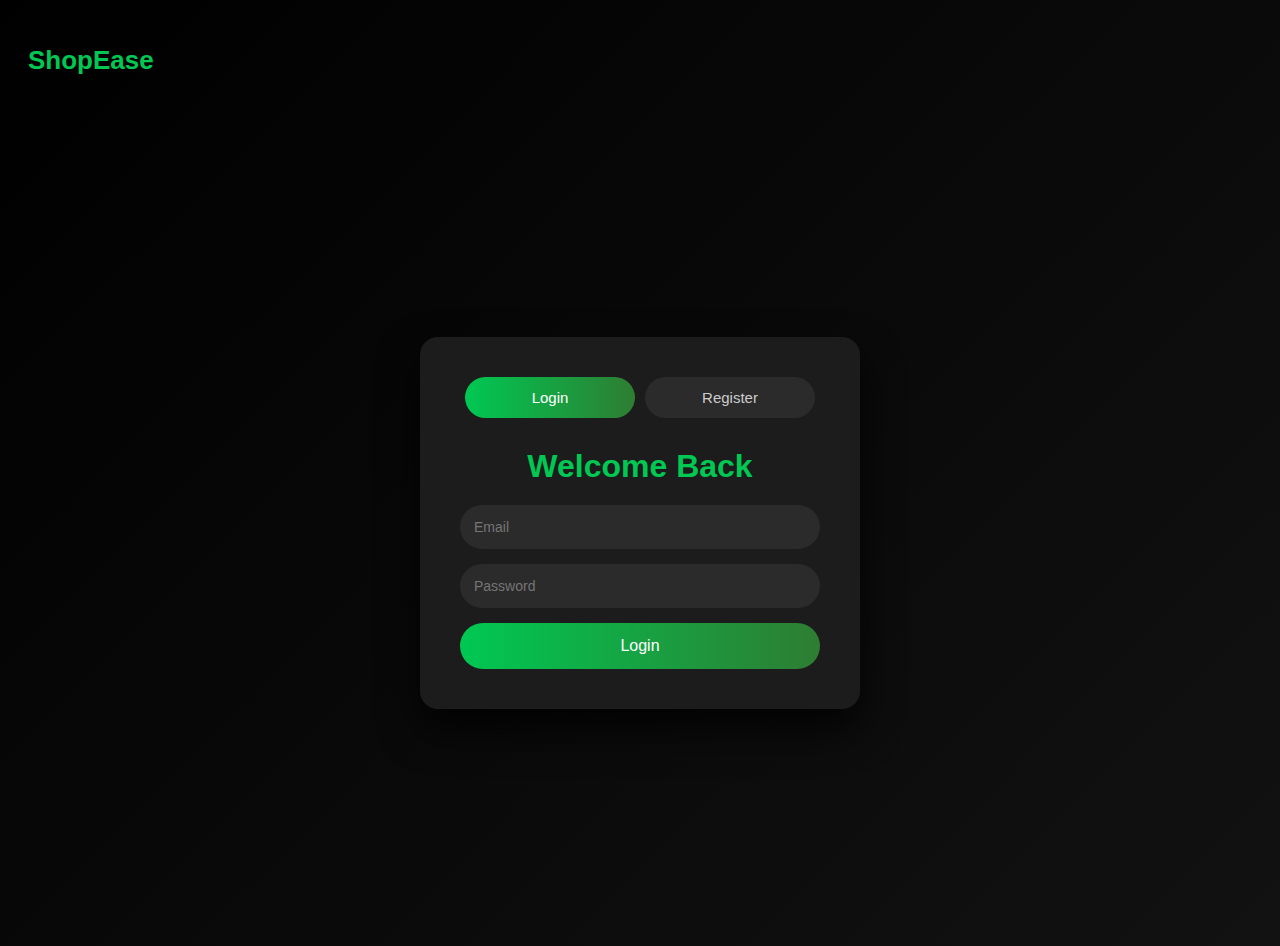
<file: login.html>
<!DOCTYPE html>
<html lang="en">
<head>
  <meta charset="UTF-8">
  <title>Login | ShopEase</title>
  <link rel="stylesheet" href="Css/login.css">
  <meta name="viewport" content="width=device-width, initial-scale=1.0">

</head>

<body class="login-page">

  <!-- Navbar -->
  <nav class="navbar">
    <h2 class="logo">ShopEase</h2>
  </nav>

  <div class="login-container">
  <div class="login-box">

    <!-- Tabs -->
    <div class="tabs">
      <button id="loginTab" class="active" onclick="showLogin()">Login</button>
      <button id="registerTab" onclick="showRegister()">Register</button>
    </div>

    <!-- LOGIN FORM -->
    <form id="loginForm" onsubmit="loginUser(event)">
      <h1>Welcome Back</h1>
      <input type="email" id="loginEmail" placeholder="Email" required>
      <input type="password" id="loginPassword" placeholder="Password" required>
      <button type="submit">Login</button>
    </form>

    <!-- REGISTER FORM -->
    <form id="registerForm" onsubmit="registerUser(event)" style="display:none;">
      <h1>Create Account</h1>
      <input type="text" id="regName" placeholder="Full Name" required>
      <input type="email" id="regEmail" placeholder="Email" required>
      <input type="password" id="regPassword" placeholder="Password" required>
      <button type="submit">Register</button>
    </form>

  </div>
</div>
  <!-- Success Notification -->
<div id="loginSuccess" class="success-popup">
  <div class="success-box">
    <div class="checkmark">✓</div>
    <h2>Login Successful</h2>
    <p>Welcome to ShopEase</p>
  </div>
</div>
<!-- User Not Found Popup -->
<div id="userNotFound" class="popup-overlay">
  <div class="popup-card warning">
    <div class="icon">!</div>
    <h2>User Not Found</h2>
    <p>No account exists with this email.</p>
    <button onclick="goToRegister()">Register Now</button>
  </div>
</div>


  <script src="js/login.js"></script>
</body>
</html>
</file>
<file: Css/login.css>
/* Login Page Background */
.login-page{
  background: linear-gradient(135deg,#000,#121212);
  min-height:100vh;
  font-family: Arial, sans-serif;
  color:#fff;
}

/* Navbar */
.navbar{
  height:70px;
  display:flex;
  align-items:center;
  padding:0 40px;
}

.logo{
  color:#00c853;
  font-size:26px;
}

/* Center Container */
.login-container{
  display:flex;
  justify-content:center;
  align-items:center;
  height:calc(100vh - 70px);
}

/* Login Box */
.login-box{
  background:#1c1c1c;
  width:360px;
  padding:40px;
  border-radius:18px;
  text-align:center;
  box-shadow:0 20px 40px rgba(0,0,0,0.8);
}

/* Heading */
.login-box h1{
  margin-bottom:10px;
  color:#00c853;
}

.login-box p{
  font-size:14px;
  color:#ccc;
  margin-bottom:30px;
}

/* Inputs */
.login-box input{
  width:100%;
  padding:14px;
  margin-bottom:18px;
  border-radius:30px;
  border:none;
  outline:none;
  background:#2b2b2b;
  color:#fff;
  font-size:14px;
}

/* Button */
.login-box button{
  width:100%;
  padding:14px;
  border-radius:30px;
  border:none;
  background:linear-gradient(90deg,#00c853,#2e7d32);
  color:#fff;
  font-size:16px;
  cursor:pointer;
}

.login-box button:hover{
  opacity:0.9;
}

/* Note */
.note{
  display:block;
  margin-top:20px;
  font-size:12px;
  color:#888;
}
/* Login Success Popup */
.success-popup{
  position:fixed;
  top:0;
  left:0;
  width:100%;
  height:100%;
  background:rgba(0,0,0,0.7);
  display:flex;
  align-items:center;
  justify-content:center;
  opacity:0;
  pointer-events:none;
  transition:0.4s;
  z-index:999;
}

.success-popup.active{
  opacity:1;
  pointer-events:auto;
}

/* Box */
.success-box{
  background:#1c1c1c;
  padding:40px 50px;
  border-radius:20px;
  text-align:center;
  box-shadow:0 30px 60px rgba(0,0,0,0.8);
  animation:pop 0.4s ease;
}

@keyframes pop{
  from{transform:scale(0.7);}
  to{transform:scale(1);}
}

/* Check Icon */
.checkmark{
  width:70px;
  height:70px;
  border-radius:50%;
  background:linear-gradient(90deg,#00c853,#2e7d32);
  color:#fff;
  font-size:38px;
  display:flex;
  align-items:center;
  justify-content:center;
  margin:0 auto 20px;
}

/* Text */
.success-box h2{
  color:#00c853;
  margin-bottom:10px;
}

.success-box p{
  color:#ccc;
}

/* Tabs */
.tabs{
  display:flex;
  margin-bottom:30px;
}

.tabs button{
  flex:1;
  padding:12px;
  background:#2b2b2b;
  border:none;
  color:#ccc;
  cursor:pointer;
  font-size:15px;
  border-radius:30px;
  margin:0 5px;
  transition:0.3s;
}

.tabs button.active{
  background:linear-gradient(90deg,#00c853,#2e7d32);
  color:#fff;
}

/* Forms */
.login-box form h1{
  margin-bottom:20px;
  color:#00c853;
}

.login-box form input{
  width:100%;
  padding:14px;
  margin-bottom:15px;
  border-radius:30px;
  border:none;
  background:#2b2b2b;
  color:#fff;
}

.login-box form button{
  width:100%;
  padding:14px;
  border-radius:30px;
  border:none;
  background:linear-gradient(90deg,#00c853,#2e7d32);
  color:#fff;
  font-size:16px;
  cursor:pointer;
}
/* Popup Overlay */
.popup-overlay{
  position:fixed;
  inset:0;
  background:rgba(0,0,0,0.75);
  display:flex;
  align-items:center;
  justify-content:center;
  opacity:0;
  pointer-events:none;
  transition:0.4s;
  z-index:999;
}

.popup-overlay.active{
  opacity:1;
  pointer-events:auto;
}

/* Card */
.popup-card{
  background:#1c1c1c;
  padding:40px;
  width:360px;
  border-radius:20px;
  text-align:center;
  animation:scaleIn 0.35s ease;
}

@keyframes scaleIn{
  from{transform:scale(0.7);}
  to{transform:scale(1);}
}

/* Warning Style */
.popup-card.warning .icon{
  width:70px;
  height:70px;
  border-radius:50%;
  background:#ff9800;
  color:#000;
  font-size:38px;
  display:flex;
  align-items:center;
  justify-content:center;
  margin:0 auto 20px;
}

/* Text */
.popup-card h2{
  color:#ff9800;
  margin-bottom:10px;
}

.popup-card p{
  color:#ccc;
  margin-bottom:25px;
}

/* Button */
.popup-card button{
  padding:12px 30px;
  border:none;
  border-radius:30px;
  background:linear-gradient(90deg,#00c853,#2e7d32);
  color:#fff;
  font-size:15px;
  cursor:pointer;
}
/* =================================
   GLOBAL RESPONSIVE FIXES
================================= */
img{
  max-width:100%;
  height:auto;
}

.container{
  width:90%;
  margin:auto;
}

/* =================================
   NAVBAR RESPONSIVE
================================= */
@media (max-width: 768px){

  .navbar{
    flex-direction:column;
    height:auto;
    padding:15px;
  }

  .nav-links{
    margin-top:10px;
  }

  .nav-links a{
    display:block;
    margin:10px 0;
    font-size:16px;
  }
}

/* =================================
   PAGE HEADER
================================= */
@media (max-width: 768px){
  .page-header{
    height:130px;
    border-radius:0 0 25px 25px;
  }

  .page-header h1{
    font-size:26px;
    text-align:center;
  }
}

/* =================================
   SHOP PAGE
================================= */
@media (max-width: 1024px){
  .products-grid{
    grid-template-columns:repeat(2,1fr);
  }
}

@media (max-width: 600px){
  .products-grid{
    grid-template-columns:1fr;
  }

  .product-card img{
    height:180px;
  }
}

/* =================================
   PRODUCT DETAIL PAGE
================================= */
@media (max-width: 900px){
  .product-detail{
    grid-template-columns:1fr;
    text-align:center;
  }

  .quantity{
    justify-content:center;
  }
}

/* =================================
   CART & CHECKOUT
================================= */
@media (max-width: 768px){
  .checkout-box{
    width:95%;
    padding:20px;
  }
}

/* =================================
   LOGIN & REGISTER
================================= */
@media (max-width: 500px){
  .auth-box{
    width:95%;
    padding:25px;
  }

  .auth-box h2{
    font-size:22px;
  }
}

/* =================================
   BUTTONS
================================= */
@media (max-width: 480px){
  .btn{
    width:100%;
    padding:14px;
    font-size:16px;
  }
}

/* =================================
   SMALL DEVICES (VERY SMALL PHONES)
================================= */
@media (max-width: 360px){
  .page-header h1{
    font-size:22px;
  }

  .logo{
    font-size:22px;
  }
}
/* ===== MOBILE NAVBAR FIX ===== */
.navbar{
  display:flex;
  justify-content:space-between;
  align-items:center;
  padding:15px 20px;
  flex-wrap:wrap;
}

.nav-links{
  display:flex;
  gap:20px;
}

/* MOBILE */
@media(max-width:768px){
  .nav-links{
    width:100%;
    flex-direction:column;
    text-align:center;
    margin-top:15px;
  }

  .nav-links a{
    padding:10px 0;
    font-size:16px;
  }
}
/* ===== FORM & BUTTON FIX ===== */
input, textarea, button{
  width:100%;
  box-sizing:border-box;
}

.btn{
  width:100%;
}
img{
  max-width:100%;
  height:auto;
}
@media(max-width:480px){
  h1{ font-size:26px; }
  h2{ font-size:22px; }
  p{ font-size:14px; }
}
</file>
